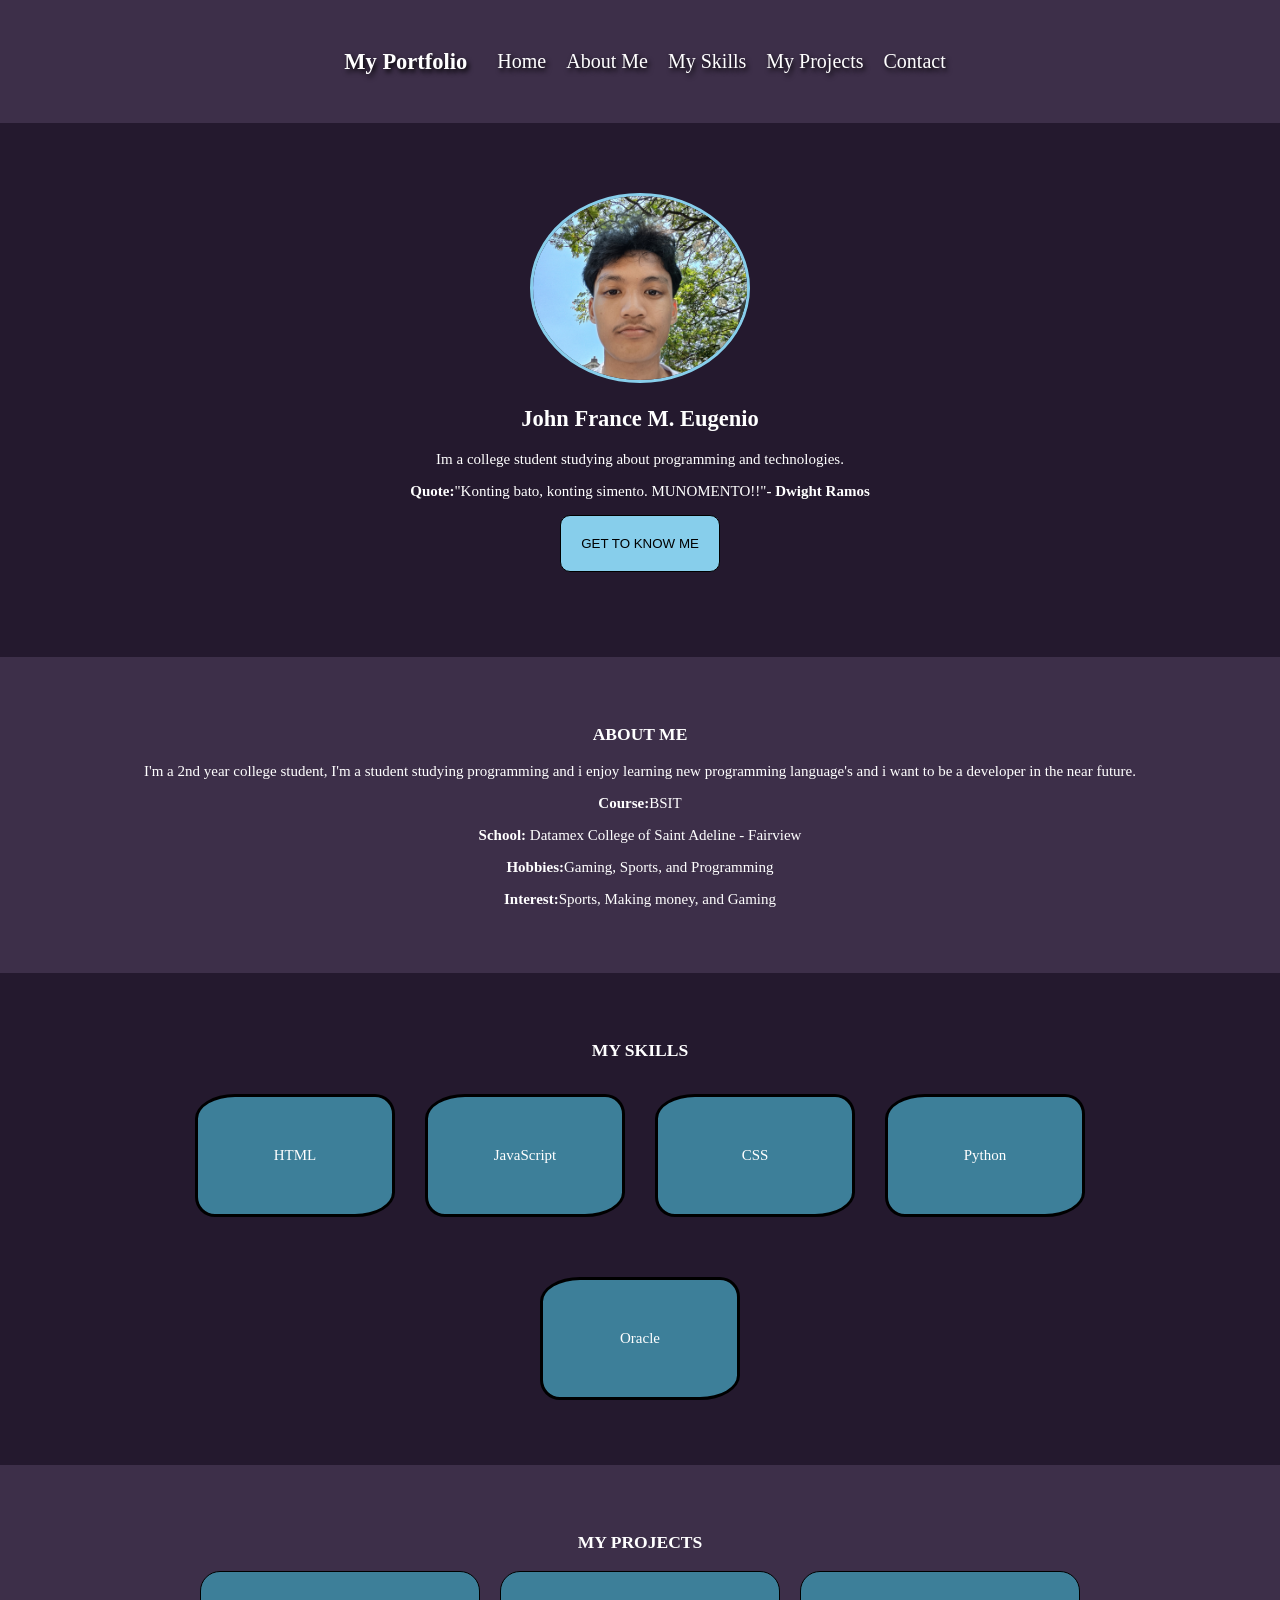
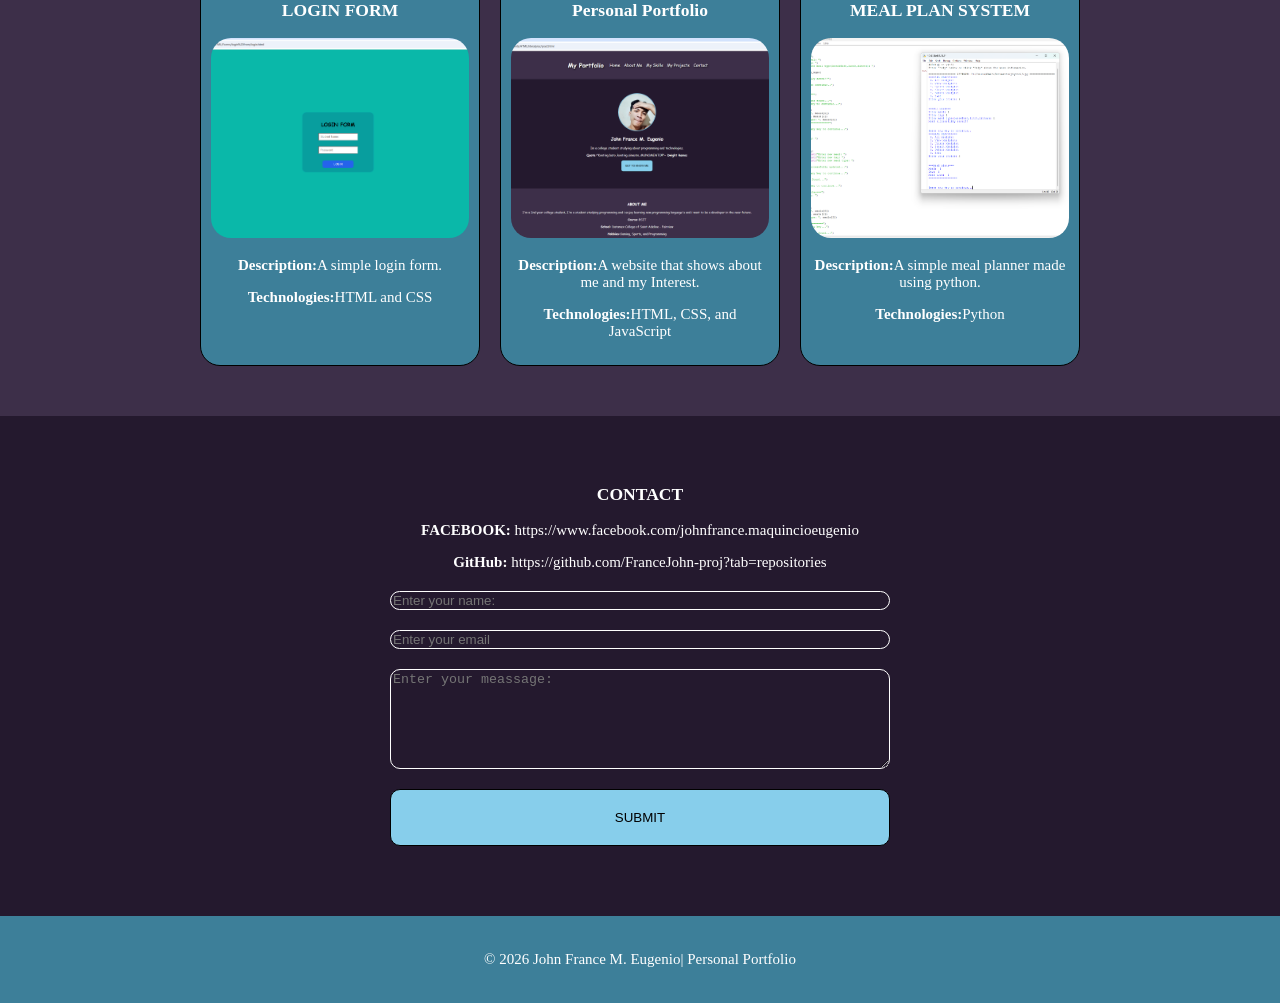
<file: index.html>
<!DOCTYPE html>
<html lang="en">
<head>
    <meta charset="UTF-8">
    <meta name="viewport" content="width=device-width, initial-scale=1.0">
    <title>Document</title>
    <link rel="stylesheet" href="style.css">
    <script src="script.js" defer></script>
    
</head>
<body>
    <nav>
        <h1>My Portfolio</h1>
        <a href="#home">Home</a>
        <a href="#About">About Me</a>
        <a href="#Skills">My Skills</a>
        <a href="#Project">My Projects</a>
        <a href="#Contact">Contact</a>
    </nav>

    
    <section id="home" class="home">
        
    <img src="Screenshot 2026-10-20 005029.png" alt="home image">
     <h2>John France M. Eugenio</h2>
    <p>
        Im a college student studying about programming and technologies. 
    </p>
    
    <p><b>Quote:</b>"Konting bato, konting simento. MUNOMENTO!!"<b>- Dwight Ramos</b></p>
    <button onclick="welcome()"> GET TO KNOW ME</button>
    <p id="welcome"></p>
    </section>

    <section id="About">
        <h3>ABOUT ME</h3>
        <p>
                I'm a 2nd year college student, I'm a student studying programming and
                i enjoy learning new programming language's and 
                i want to be a developer in the near future. 
        </p>

        <p><b>Course:</b>BSIT</p>
        <p><b>School:</b> Datamex College of Saint Adeline - Fairview</p>
        <p><b>Hobbies:</b>Gaming, Sports, and Programming</p>
        <p><b>Interest:</b>Sports, Making money, and Gaming</p>
    </section>
    
    <section id="Skills">
        <h3>MY SKILLS</h3>
        <div class="skbox">
            <p>HTML</p>
            <p>JavaScript</p>
            <p>CSS</p>
            <p>Python</p>
            <p>Oracle</p>
        </div>       
    </section>

    <section id="Project">
        <h3>MY PROJECTS</h3>
        <div class="pbox">
            
            <div class="card">
                <h3>LOGIN FORM</h3>
                <img src="Screenshot 2026-10-18 161748.png" alt="LOGIN">
                <p><b>Description:</b>A simple login form.</p>
                <p><b>Technologies:</b>HTML and CSS</p>
            </div>

            <div class="card">
                <h3>Personal Portfolio</h3>
                <img src="Screenshot 2026-10-18 162851.png" alt="PORTFOLIO">
                <p><b>Description:</b>A website that shows about me and my Interest.</p>
                <p><b>Technologies:</b>HTML, CSS, and JavaScript</p>
            </div>

            <div class="card">
                <h3>MEAL PLAN SYSTEM</h3>
                <img src="Screenshot 2026-10-18 161929.png" alt="MEAL PLANNER">
                <p><b>Description:</b>A simple meal planner made using python.</p>
                <p><b>Technologies:</b>Python</p>
            </div>            
        </div>
    </section>

    <section id="Contact">
        <h3>CONTACT</h3>
        
        <p><b>FACEBOOK:</b>
            <a href="https://www.facebook.com/johnfrance.maquincioeugenio">
                https://www.facebook.com/johnfrance.maquincioeugenio
        </a>
    </p>
    <p>
        <b>GitHub:</b>
        <a href="https://github.com/FranceJohn-proj?tab=repositories">
                https://github.com/FranceJohn-proj?tab=repositories
        </a>
    </p>
    <form id="Contact">
        <input type="text" id="name" placeholder="Enter your name:" required>
        <input type="email" placeholder="Enter your email" required>
        <textarea placeholder="Enter your meassage:" required></textarea>
        <button type="submit">SUBMIT</button>
    </form>
    </section>

    <footer>
        <p>© <span id="year"></span> John France M. Eugenio| Personal Portfolio</p>
    </footer>













</body>
</html>
</file>
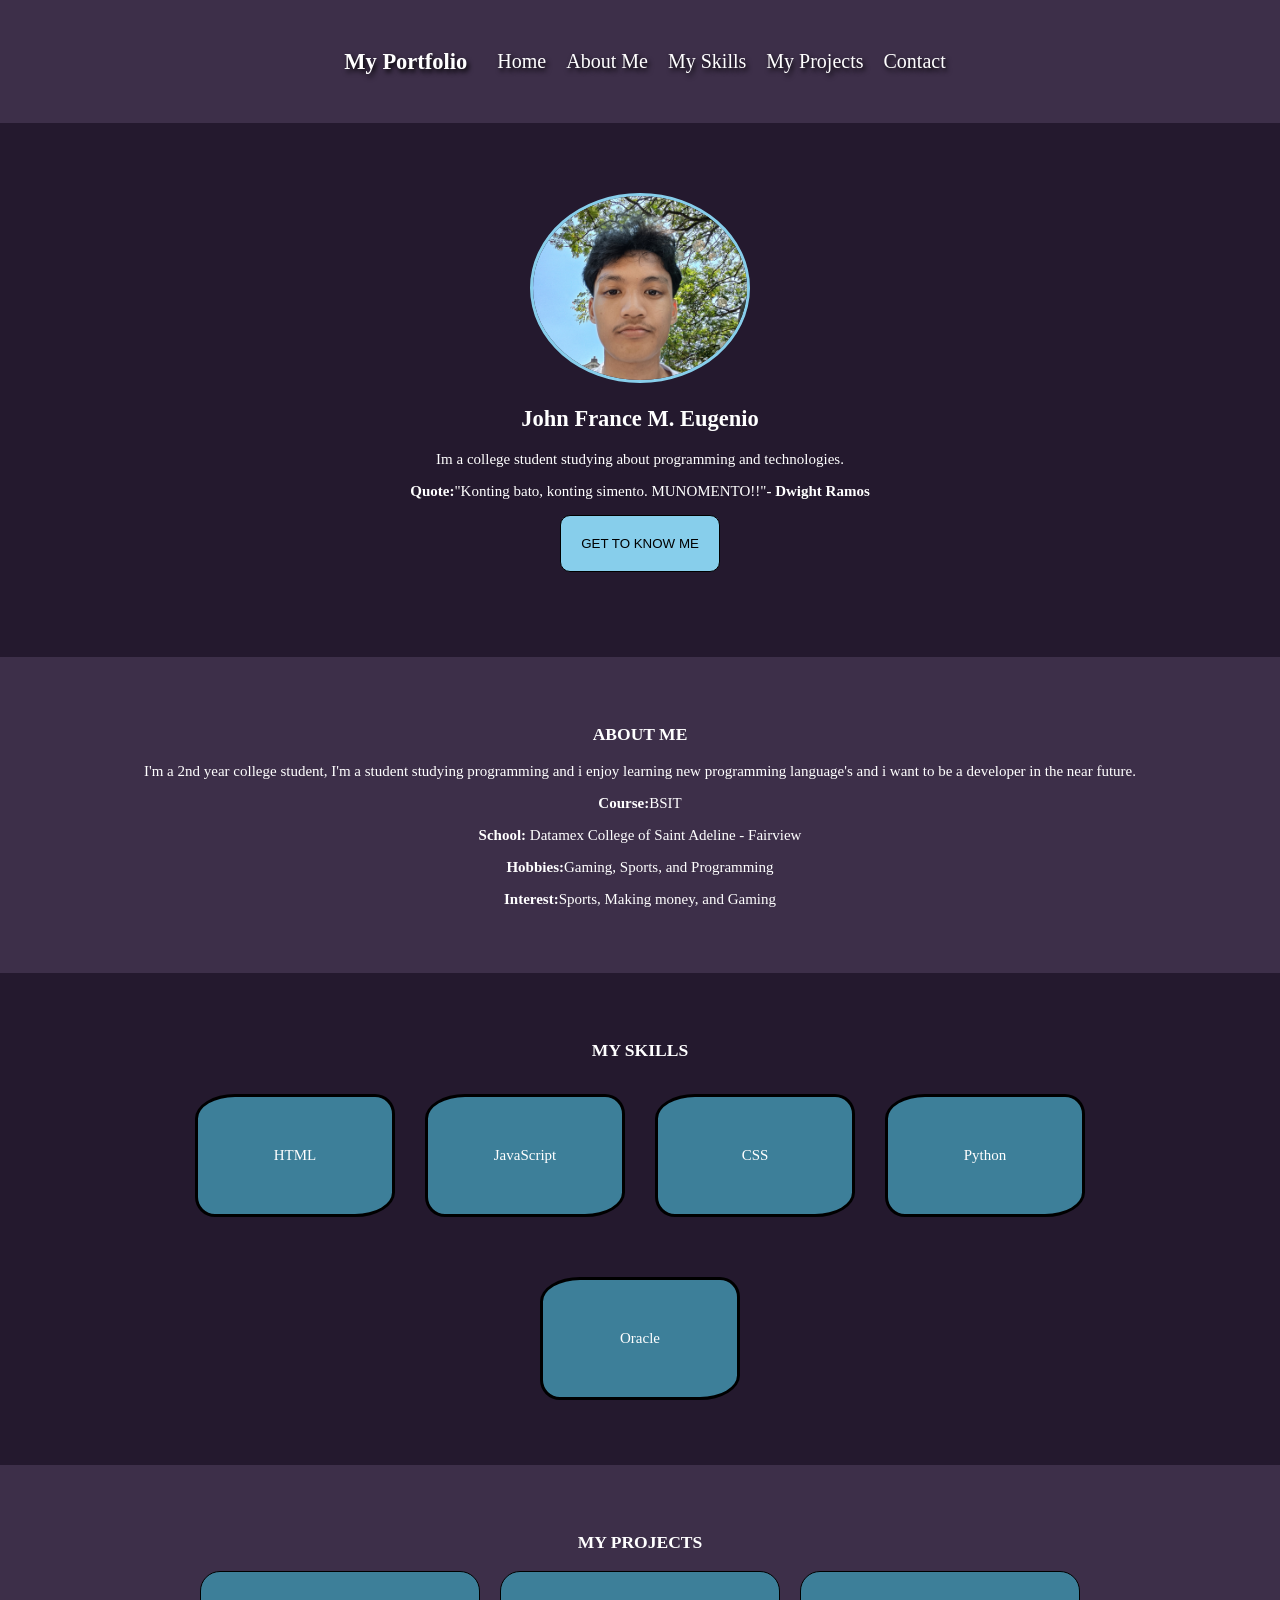
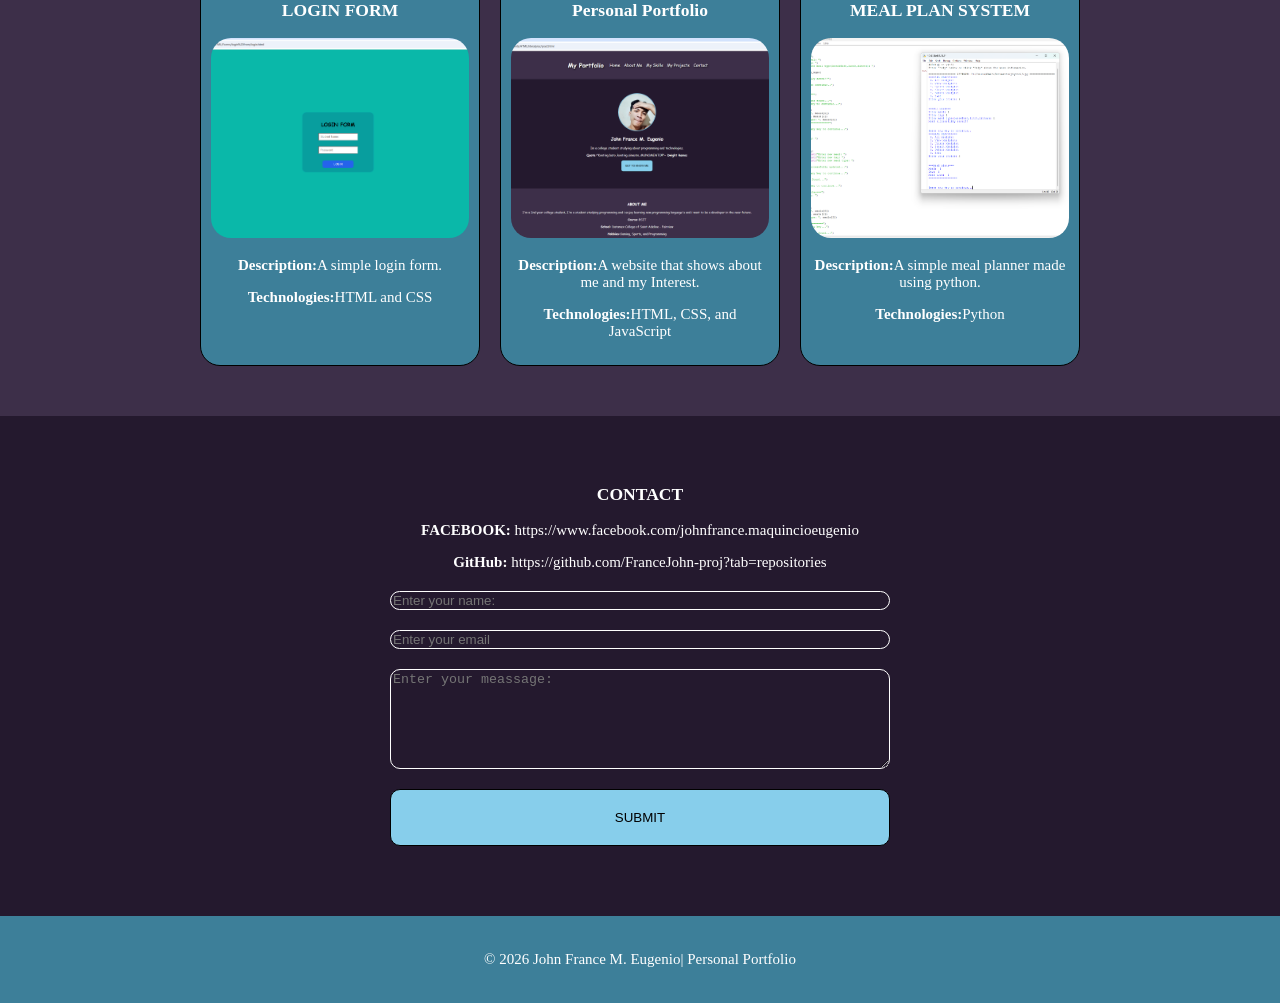
<file: literalprac/index.html>
<!DOCTYPE html>
<html lang="en">
<head>
    <meta charset="UTF-8">
    <meta name="viewport" content="width=device-width, initial-scale=1.0">
    <title>Document</title>
    <link rel="stylesheet" href="style.css">
    <script src="script.js" defer></script>
    
</head>
<body>
    <nav>
        <h1>My Portfolio</h1>
        <a href="#home">Home</a>
        <a href="#About">About Me</a>
        <a href="#Skills">My Skills</a>
        <a href="#Project">My Projects</a>
        <a href="#Contact">Contact</a>
    </nav>

    
    <section id="home" class="home">
        
    <img src="Screenshot 2026-10-20 005029.png" alt="home image">
     <h2>John France M. Eugenio</h2>
    <p>
        Im a college student studying about programming and technologies. 
    </p>
    
    <p><b>Quote:</b>"Konting bato, konting simento. MUNOMENTO!!"<b>- Dwight Ramos</b></p>
    <button onclick="welcome()"> GET TO KNOW ME</button>
    <p id="welcome"></p>
    </section>

    <section id="About">
        <h3>ABOUT ME</h3>
        <p>
                I'm a 2nd year college student, I'm a student studying programming and
                i enjoy learning new programming language's and 
                i want to be a developer in the near future. 
        </p>

        <p><b>Course:</b>BSIT</p>
        <p><b>School:</b> Datamex College of Saint Adeline - Fairview</p>
        <p><b>Hobbies:</b>Gaming, Sports, and Programming</p>
        <p><b>Interest:</b>Sports, Making money, and Gaming</p>
    </section>
    
    <section id="Skills">
        <h3>MY SKILLS</h3>
        <div class="skbox">
            <p>HTML</p>
            <p>JavaScript</p>
            <p>CSS</p>
            <p>Python</p>
            <p>Oracle</p>
        </div>       
    </section>

    <section id="Project">
        <h3>MY PROJECTS</h3>
        <div class="pbox">
            
            <div class="card">
                <h3>LOGIN FORM</h3>
                <img src="Screenshot 2026-10-18 161748.png" alt="LOGIN">
                <p><b>Description:</b>A simple login form.</p>
                <p><b>Technologies:</b>HTML and CSS</p>
            </div>

            <div class="card">
                <h3>Personal Portfolio</h3>
                <img src="Screenshot 2026-10-18 162851.png" alt="PORTFOLIO">
                <p><b>Description:</b>A website that shows about me and my Interest.</p>
                <p><b>Technologies:</b>HTML, CSS, and JavaScript</p>
            </div>

            <div class="card">
                <h3>MEAL PLAN SYSTEM</h3>
                <img src="Screenshot 2026-10-18 161929.png" alt="MEAL PLANNER">
                <p><b>Description:</b>A simple meal planner made using python.</p>
                <p><b>Technologies:</b>Python</p>
            </div>            
        </div>
    </section>

    <section id="Contact">
        <h3>CONTACT</h3>
        
        <p><b>FACEBOOK:</b>
            <a href="https://www.facebook.com/johnfrance.maquincioeugenio">
                https://www.facebook.com/johnfrance.maquincioeugenio
        </a>
    </p>
    <p>
        <b>GitHub:</b>
        <a href="https://github.com/FranceJohn-proj?tab=repositories">
                https://github.com/FranceJohn-proj?tab=repositories
        </a>
    </p>
    <form id="Contact">
        <input type="text" id="name" placeholder="Enter your name:" required>
        <input type="email" placeholder="Enter your email" required>
        <textarea placeholder="Enter your meassage:" required></textarea>
        <button type="submit">SUBMIT</button>
    </form>
    </section>

    <footer>
        <p>© <span id="year"></span> John France M. Eugenio| Personal Portfolio</p>
    </footer>













</body>
</html>
</file>
<file: style.css>
*{
    box-sizing: border-box;
    scroll-behavior: smooth;
}

body{
    background-color: rgb(36, 25, 46); 
    color: white;
    margin: 0;
    justify-content: center;
    font-size: 15px;
    font-family: cursive;
}

section{
    padding: 50px 10%;
    text-align: center;
}
 
nav{
    flex-wrap: wrap;
    display: flex;
    align-items: center;
    justify-content: center;
    padding: 20px;
    gap: 20px;
    background-color: rgb(61, 47, 73);
}
h1{
    padding: 10px;
    text-shadow: 2px 3px 5px black;
}

nav a{
    font-size: 20px;
    color: white;
    text-decoration: none;
    text-shadow: 2px 3px 5px black;
}

nav a:hover{
    color: skyblue;
}

button{
    background-color: skyblue;
    border: 1px solid black;
    padding: 20px;
    border-radius: 10px;
}

button:hover{
    border: 1px solid skyblue;
    cursor: pointer;
}
.home img{
    object-fit: cover;
    height: 190px;
    width: 220px;
    border-radius: 50%;
    border: solid skyblue;
}

.home{
    margin:20px;
}

.skbox p:hover{
    cursor: pointer;
    color: skyblue;
    border: 1px solid skyblue;
}

.skbox {
    display: flex;
    justify-content: center;
    align-items: center;
    gap: 30px;
    flex-wrap:wrap ;
}

.skbox p{
    border: solid black;
    background-color: rgb(61, 127, 153);
    width: 200px;
    padding: 50px;
    border-radius:20% 20px;
}
#About, #Project{
     background-color: rgb(61, 47, 73);
}

.pbox {
    display: flex;
    justify-content: center;
    flex-wrap: wrap;
    gap: 20px;
}

.card {
    border: 1px solid black;
    background-color: rgb(61, 127, 153);
    padding: 10px;
    width: 280px;
    border-radius: 20px;
}

.card img {
    height: 200px;
    width: 100%;
    object-fit: cover;
    border-radius: 20px;
}

.card:hover{
    color: skyblue;
    border: 1px solid skyblue;
    cursor: pointer;
}

#Contact a{
    color: white;
    text-decoration: none;
}

#Contact a:hover{
    color: skyblue;
    cursor: pointer;
}

form{
    display: flex;
    flex-direction: column;
    max-width: 500px;
    margin: 20px auto;
    gap: 20px;
}

input, textarea{
    background-color: rgb(36, 25, 46); 
    border: 1px solid white;
    border-radius: 10px;
    color: white;
}

textarea{
    height: 100px;
}



footer{
    text-align: center;
    background-color: rgb(61, 127, 153);
    padding: 20px;
}



@media screen and (max-width: 600px) {

    body {
        font-size: 14px;
    }

    nav {
        flex-direction: column;
        gap: 10px;
        padding: 15px;
    }

    nav a {
        font-size: 16px;
    }

    section {
        padding: 30px 5%;
    }

    .home img {
        width: 160px;
        height: 160px;
    }

    .skbox {
        gap: 10px;
    }

    .skbox p {
        width: 100%;
        padding: 25px;
    }

    .pbox {
        flex-direction: column;
        align-items: center;
    }

    .card {
        width: 100%;
        max-width: 350px;
    }

    form {
        width: 100%;
    }

    input, textarea {
        padding: 12px;
        max-width: 100%;
    }

    button {
        padding: 15px;
    }
}
</file>
<file: literalprac/style.css>
*{
    box-sizing: border-box;
    scroll-behavior: smooth;
}

body{
    background-color: rgb(36, 25, 46); 
    color: white;
    margin: 0;
    justify-content: center;
    font-size: 15px;
    font-family: cursive;
}

section{
    padding: 50px 10%;
    text-align: center;
}
 
nav{
    flex-wrap: wrap;
    display: flex;
    align-items: center;
    justify-content: center;
    padding: 20px;
    gap: 20px;
    background-color: rgb(61, 47, 73);
}
h1{
    padding: 10px;
    text-shadow: 2px 3px 5px black;
}

nav a{
    font-size: 20px;
    color: white;
    text-decoration: none;
    text-shadow: 2px 3px 5px black;
}

nav a:hover{
    color: skyblue;
}

button{
    background-color: skyblue;
    border: 1px solid black;
    padding: 20px;
    border-radius: 10px;
}

button:hover{
    border: 1px solid skyblue;
    cursor: pointer;
}
.home img{
    object-fit: cover;
    height: 190px;
    width: 220px;
    border-radius: 50%;
    border: solid skyblue;
}

.home{
    margin:20px;
}

.skbox p:hover{
    cursor: pointer;
    color: skyblue;
    border: 1px solid skyblue;
}

.skbox {
    display: flex;
    justify-content: center;
    align-items: center;
    gap: 30px;
    flex-wrap:wrap ;
}

.skbox p{
    border: solid black;
    background-color: rgb(61, 127, 153);
    width: 200px;
    padding: 50px;
    border-radius:20% 20px;
}
#About, #Project{
     background-color: rgb(61, 47, 73);
}

.pbox {
    display: flex;
    justify-content: center;
    flex-wrap: wrap;
    gap: 20px;
}

.card {
    border: 1px solid black;
    background-color: rgb(61, 127, 153);
    padding: 10px;
    width: 280px;
    border-radius: 20px;
}

.card img {
    height: 200px;
    width: 100%;
    object-fit: cover;
    border-radius: 20px;
}

.card:hover{
    color: skyblue;
    border: 1px solid skyblue;
    cursor: pointer;
}

#Contact a{
    color: white;
    text-decoration: none;
}

#Contact a:hover{
    color: skyblue;
    cursor: pointer;
}

form{
    display: flex;
    flex-direction: column;
    max-width: 500px;
    margin: 20px auto;
    gap: 20px;
}

input, textarea{
    background-color: rgb(36, 25, 46); 
    border: 1px solid white;
    border-radius: 10px;
    color: white;
}

textarea{
    height: 100px;
}



footer{
    text-align: center;
    background-color: rgb(61, 127, 153);
    padding: 20px;
}



@media screen and (max-width: 600px) {

    body {
        font-size: 14px;
    }

    nav {
        flex-direction: column;
        gap: 10px;
        padding: 15px;
    }

    nav a {
        font-size: 16px;
    }

    section {
        padding: 30px 5%;
    }

    .home img {
        width: 160px;
        height: 160px;
    }

    .skbox {
        gap: 10px;
    }

    .skbox p {
        width: 100%;
        padding: 25px;
    }

    .pbox {
        flex-direction: column;
        align-items: center;
    }

    .card {
        width: 100%;
        max-width: 350px;
    }

    form {
        width: 100%;
    }

    input, textarea {
        padding: 12px;
        max-width: 100%;
    }

    button {
        padding: 15px;
    }
}
</file>
